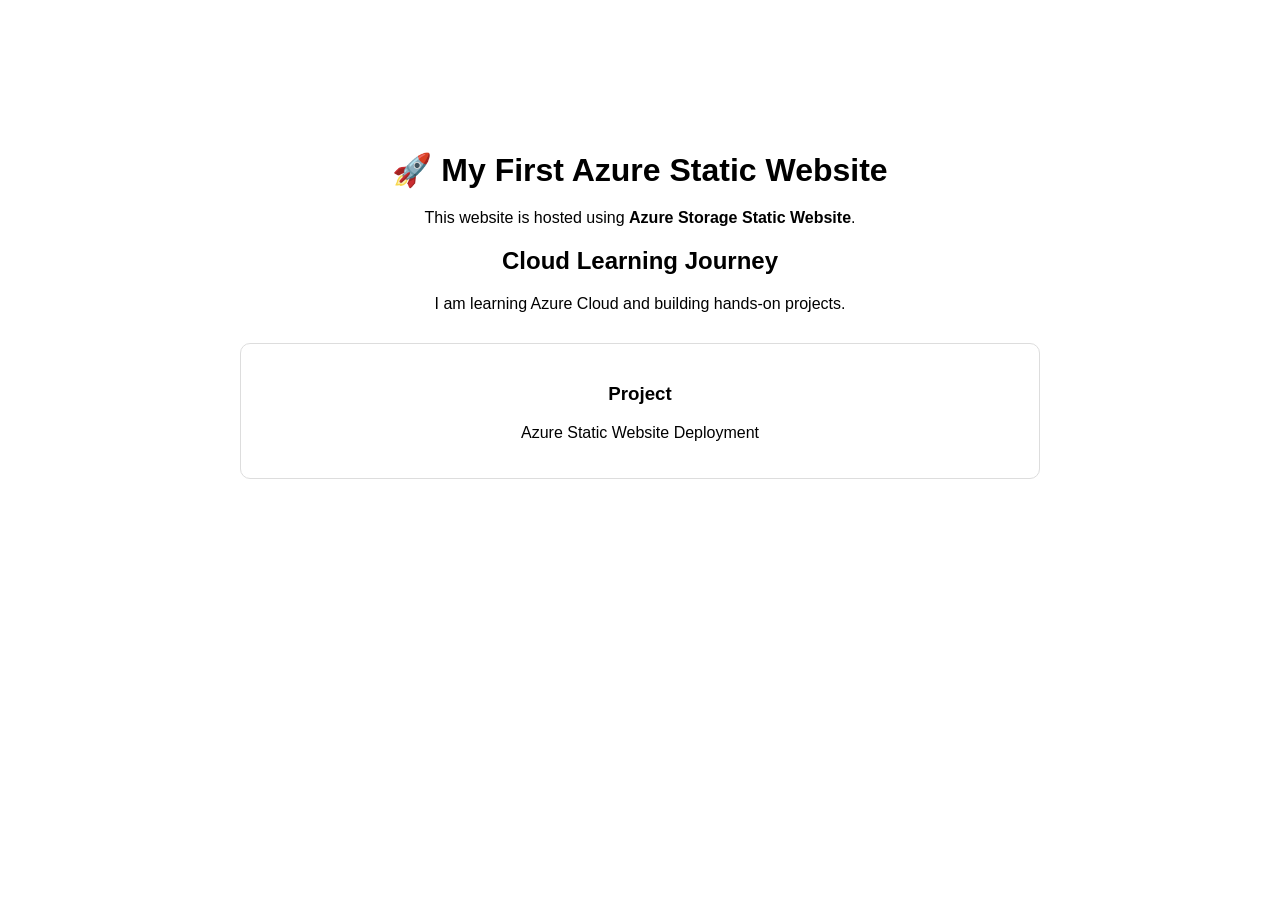
<file: index.html>
<!DOCTYPE html>
<html lang="en">
<head>
    <meta charset="UTF-8">
    <meta name="viewport" content="width=device-width, initial-scale=1.0">
    <title>My Azure Static Website</title>
    <link rel="stylesheet" href="style.css">
</head>

<body>

    <div class="container">

        <h1>🚀 My First Azure Static Website</h1>

        <p>
            This website is hosted using
            <strong>Azure Storage Static Website</strong>.
        </p>

        <h2>Cloud Learning Journey</h2>

        <p>
            I am learning Azure Cloud and building
            hands-on projects.
        </p>

        <div class="card">
            <h3>Project</h3>
            <p>Azure Static Website Deployment</p>
        </div>

    </div>

</body>
</html>
</file>
<file: style.css>
body {
    font-family: Arial, sans-serif;
    margin: 0;
    padding: 0;
}

.container {
    max-width: 800px;
    margin: 100px auto;
    padding: 30px;
    text-align: center;
}

h1 {
    margin-bottom: 20px;
}

.card {
    margin-top: 30px;
    padding: 20px;
    border: 1px solid #ddd;
    border-radius: 10px;
}
</file>
